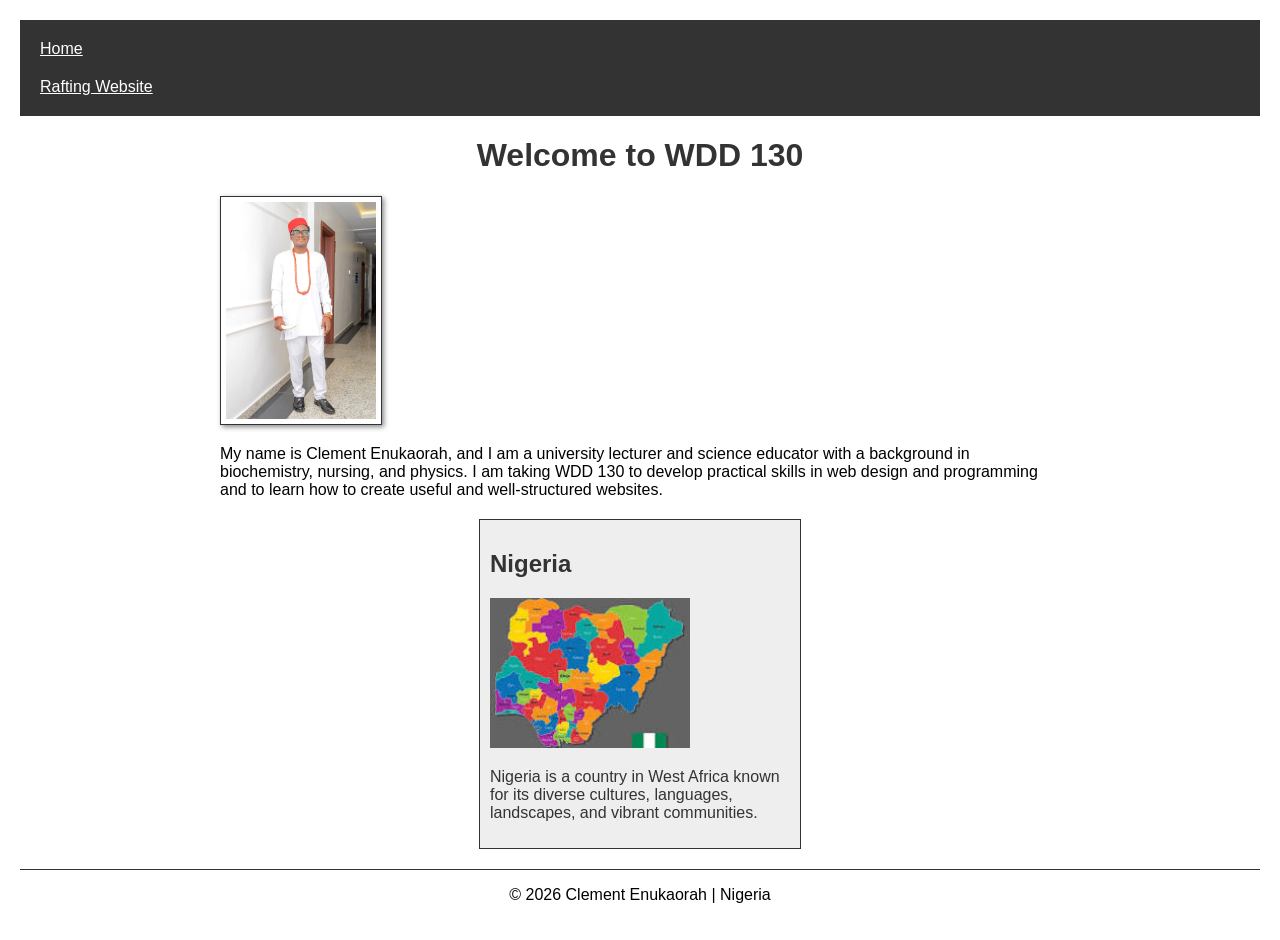
<file: index.html>
<!DOCTYPE html>
<html lang="en">

<head>
    <meta charset="UTF-8">
    <meta name="viewport" content="width=device-width, initial-scale=1.0">
    <meta name="description"
      content="Clement Enukaorah's WDD 130 personal homepage, featuring my background, interests, and journey into web development.">
    <meta name="author" content="Clement Enukaorah">
    <title>WDD 130 | Clement Enukaorah</title>
    <link rel="stylesheet" href="styles/styles.css">
</head>

<body>
    <header>
        <nav>
            <a href="#">Home</a>
            <a href="wwr/">Rafting Website</a>
        </nav>
    </header>
    <main>
        <h1>Welcome to WDD 130</h1>
        <img src="images/profile.jpg" alt="My profile photograph">
        <p>
            My name is Clement Enukaorah, and I am a university lecturer and science educator
            with a background in biochemistry, nursing, and physics. I am taking WDD 130 to
            develop practical skills in web design and programming and to learn how to create
            useful and well-structured websites.
        </p>
    </main>

    <aside>
        <h2>Nigeria</h2>
        <img src="images/nigeria.jpg" alt="Map of Nigeria">
        <p>
            Nigeria is a country in West Africa known for its diverse cultures,
            languages, landscapes, and vibrant communities.
        </p>
    </aside>
    <footer>
        <p>© 2026 Clement Enukaorah | Nigeria</p>
    </footer>
</body>

</html>
</file>
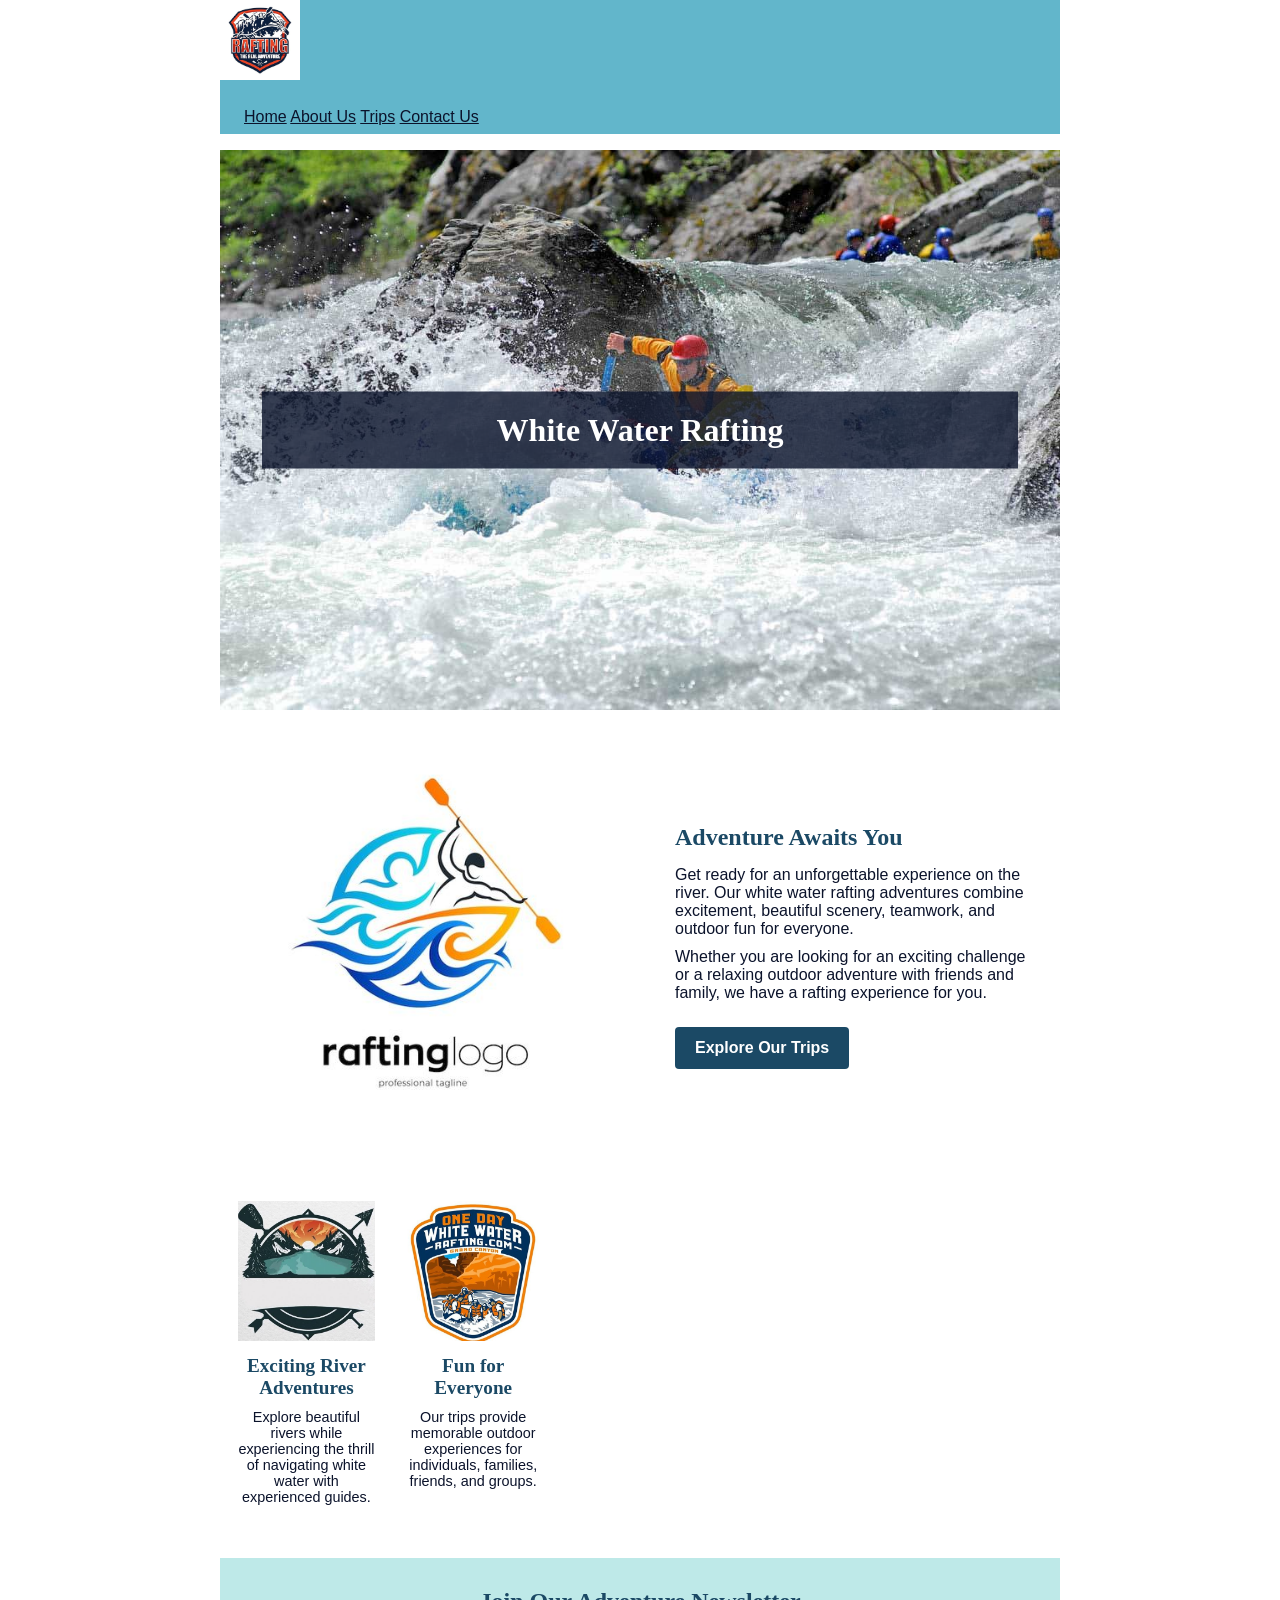
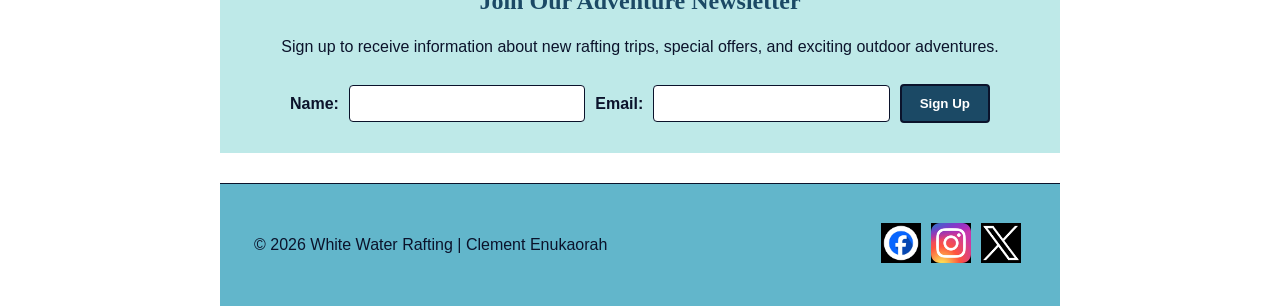
<file: wwr/index.html>
<!DOCTYPE html>
<html lang="en">

<head>
    <meta charset="UTF-8">
    <meta name="viewport" content="width=device-width, initial-scale=1.0">

    <meta name="description"
      content="Discover exciting white water rafting adventures, unforgettable river trips, and outdoor experiences for individuals, families, and groups.">

    <meta name="author" content="Clement Enukaorah">

    <title>Home | White Water Rafting</title>

    <link rel="stylesheet" href="styles/rafting.css">
</head>

<body>

    <header>
        <img src="images/rafting-logo.png" alt="White Water Rafting Company Logo">

        <nav>
            <a href="index.html">Home</a>
            <a href="about.html">About Us</a>
            <a href="trips.html">Trips</a>
            <a href="contact.html">Contact Us</a>
        </nav>
    </header>

    <main>

        <div class="home-hero">
            <img src="images/rafting-hero.jpg"
              alt="People enjoying an exciting white water rafting adventure">

            <h1>White Water Rafting</h1>
        </div>

        <section class="home-intro">

            <div class="intro-image">
                <img src="images/rafting1.jpg" alt="Rafters navigating exciting white water">
            </div>

            <div class="intro-content">
                <h2>Adventure Awaits You</h2>

                <p>
                    Get ready for an unforgettable experience on the river.
                    Our white water rafting adventures combine excitement,
                    beautiful scenery, teamwork, and outdoor fun for everyone.
                </p>

                <p>
                    Whether you are looking for an exciting challenge or a
                    relaxing outdoor adventure with friends and family, we
                    have a rafting experience for you.
                </p>

                <a class="cta-button" href="trips.html">
                    Explore Our Trips
                </a>
            </div>

        </section>

        <section class="home-offerings">

            <div>
                <img src="images/rafting2.jpg" alt="Rafting group enjoying a river adventure">

                <h2>Exciting River Adventures</h2>

                <p>
                    Explore beautiful rivers while experiencing the thrill
                    of navigating white water with experienced guides.
                </p>
            </div>

            <div>
                <img src="images/rafting3.jpg" alt="Friends enjoying a white water rafting trip">

                <h2>Fun for Everyone</h2>

                <p>
                    Our trips provide memorable outdoor experiences for
                    individuals, families, friends, and groups.
                </p>
            </div>

        </section>

        <section class="newsletter">

            <h2>Join Our Adventure Newsletter</h2>

            <p>
                Sign up to receive information about new rafting trips,
                special offers, and exciting outdoor adventures.
            </p>

            <form>
                <label for="name">Name:</label>
                <input type="text" id="name" name="name" required>

                <label for="email">Email:</label>
                <input type="email" id="email" name="email" required>

                <button type="submit">Sign Up</button>
            </form>

        </section>

    </main>

    <footer>

        <p>© 2026 White Water Rafting | Clement Enukaorah</p>

        <nav class="socialmedia">

            <a href="https://facebook.com">
                <img src="images/facebook.png" alt="Facebook">
            </a>

            <a href="https://instagram.com">
                <img src="images/instagram.png" alt="Instagram">
            </a>

            <a href="https://twitter.com">
                <img src="images/twitter.png" alt="Twitter">
            </a>

        </nav>

    </footer>

</body>

</html>
</file>
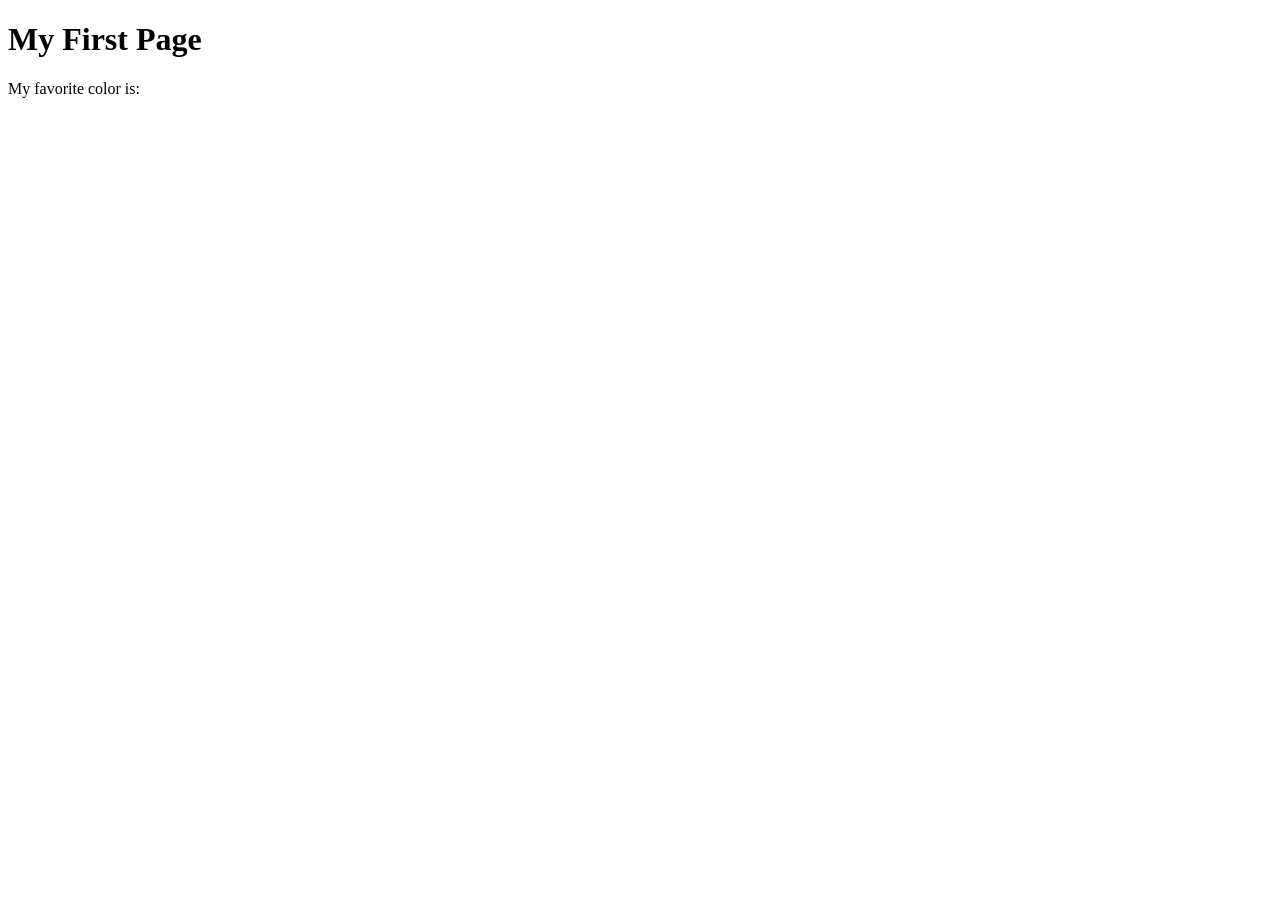
<file: week01/first-page.html>
<!DOCTYPE html>
<html lang="en">
<head>
    <meta charset="UTF-8">
    <meta name="viewport" content="width=device-width, initial-scale=1.0">
    <title>My First Page</title>
</head>
<body>
    <h1>My First Page</h1>
    <p>My favorite color is: </p>
</body>
</html>
</file>
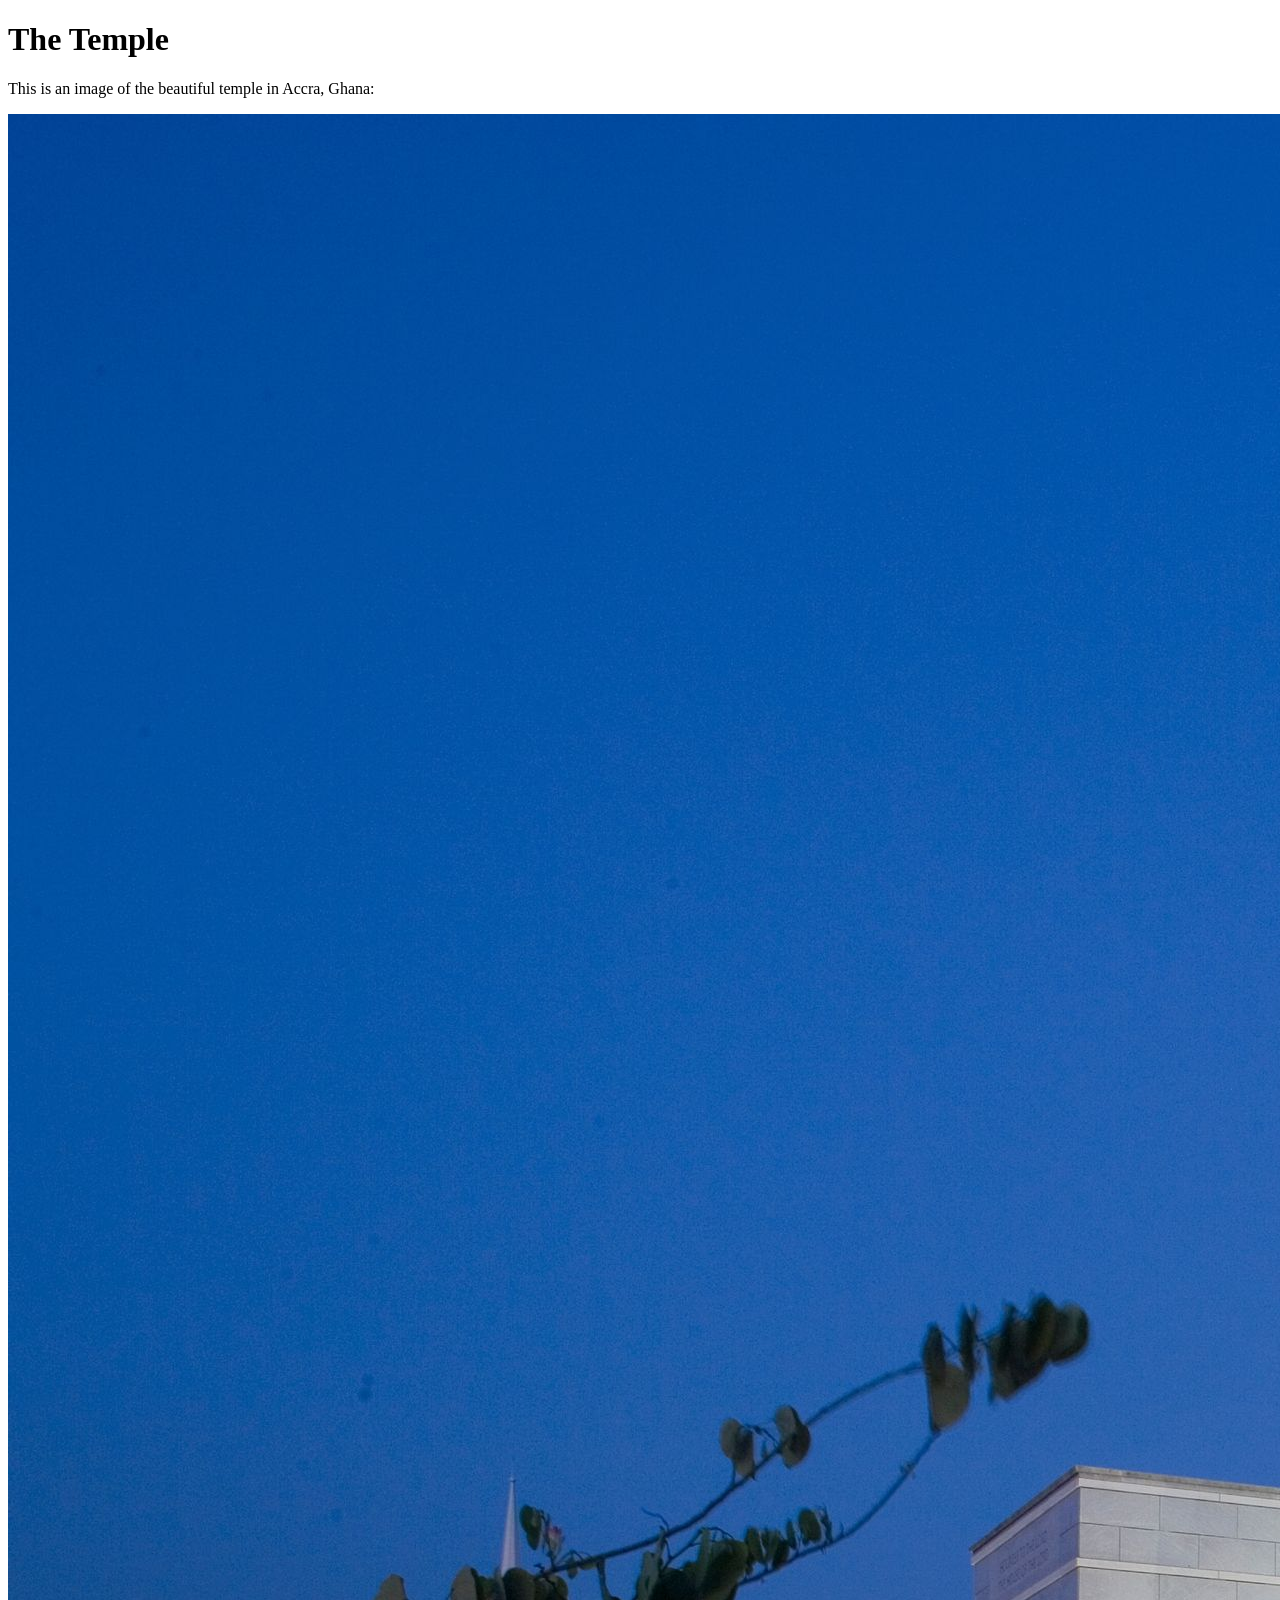
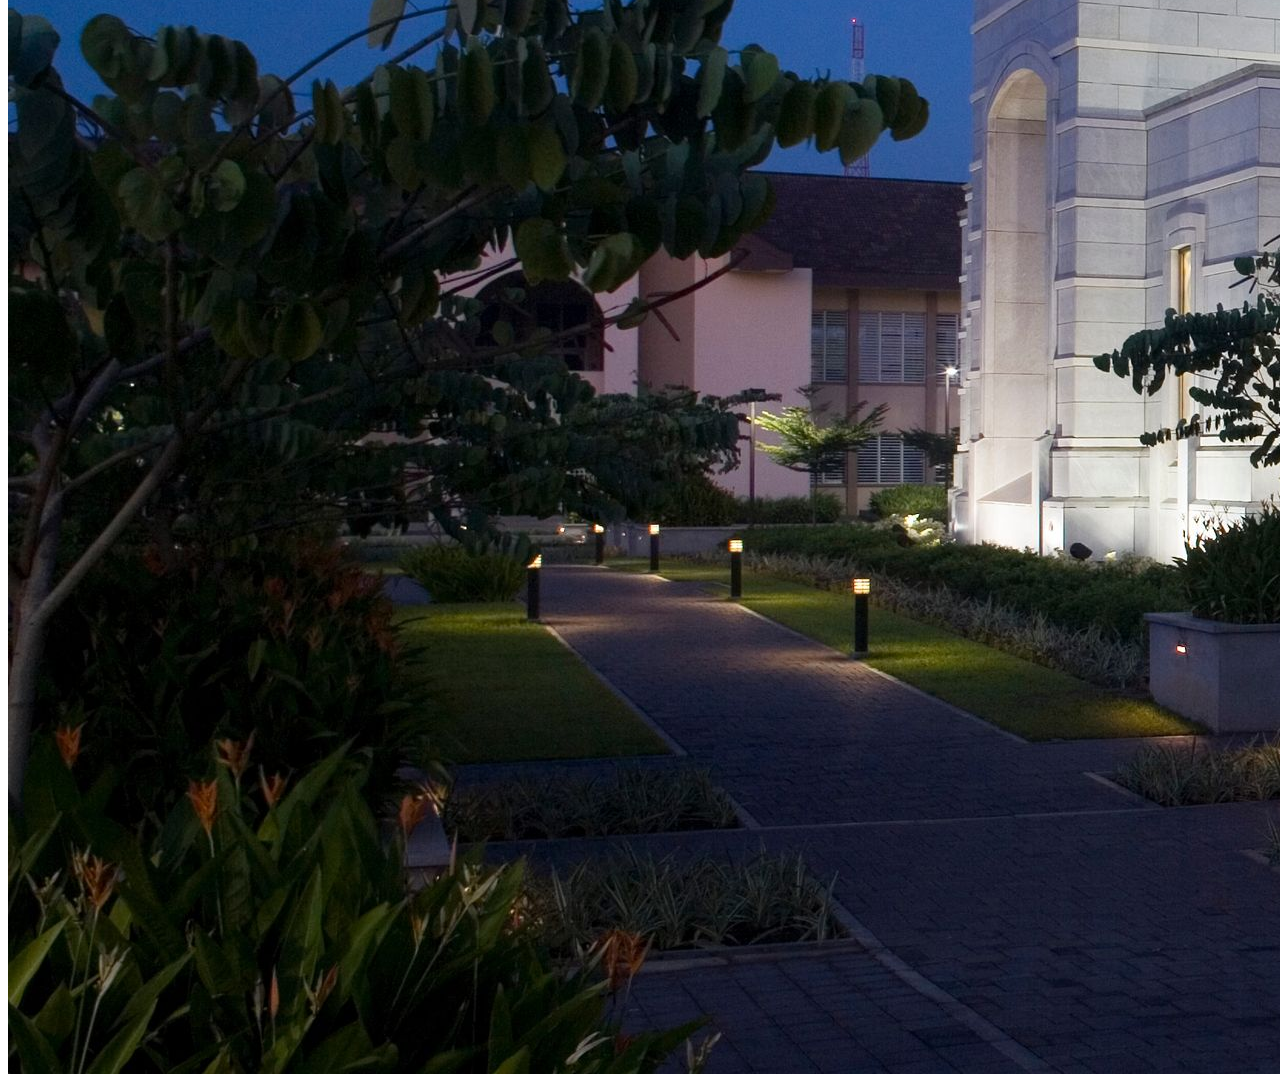
<file: week01/images.html>
<!DOCTYPE html>
<html lang="en">
<head>
    <meta charset="UTF-8">
    <meta name="viewport" content="width=device-width, initial-scale=1.0">
    <title>Temple Image</title>
</head>
<body>
    <h1>The Temple</h1>
    <p>This is an image of the beautiful temple in Accra, Ghana:</p>
    <img src="images/temple-large.jpeg" alt="The Accra Ghana Temple">
    
</body>
</html>
</file>
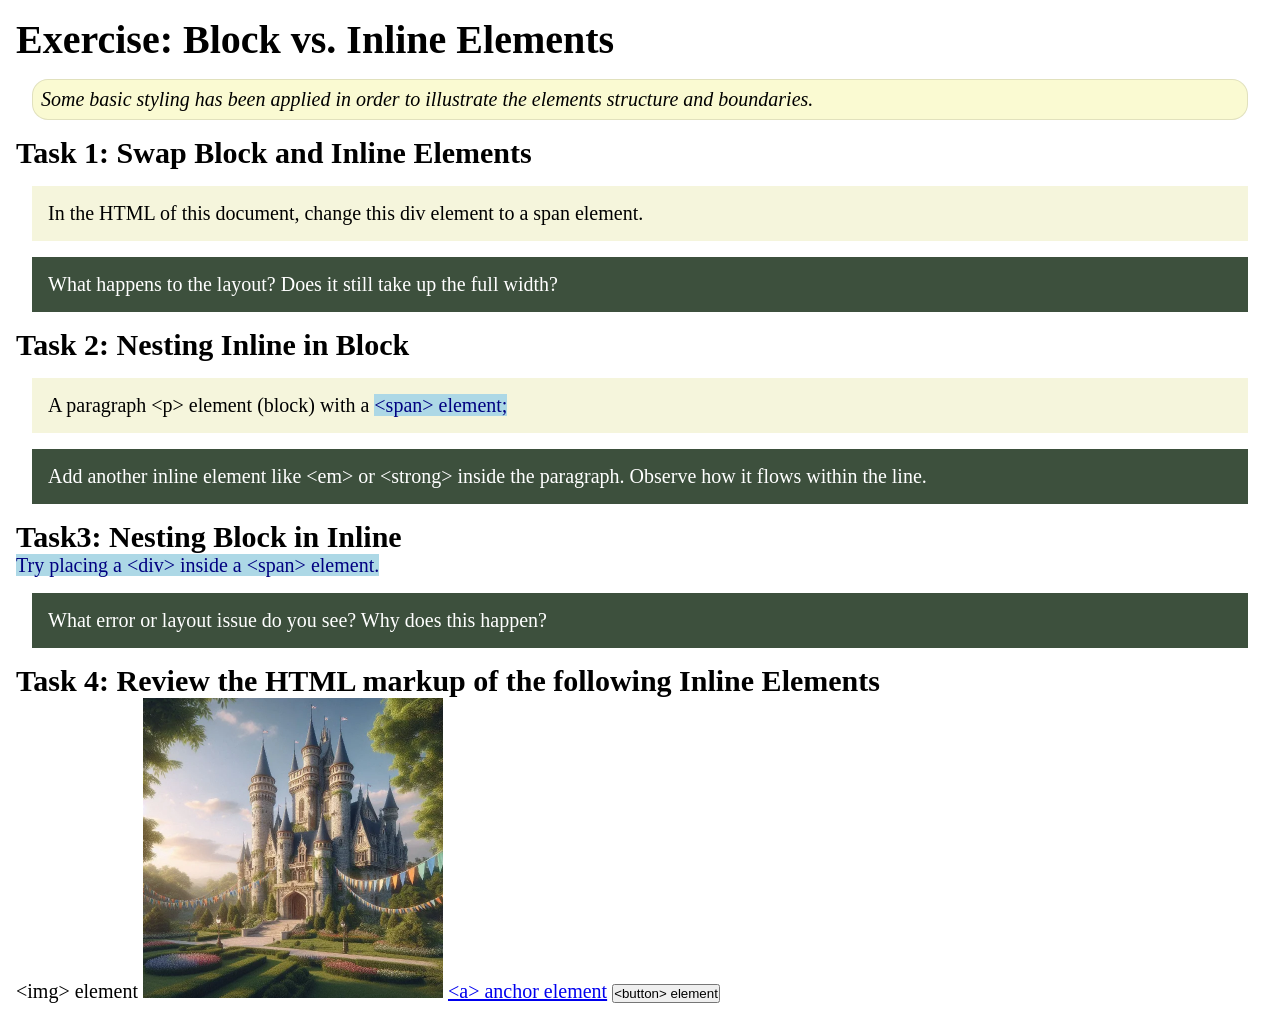
<file: week02/block-vs-inline.html>
<!DOCTYPE html>
<html lang="en">

<head>
    <meta charset="UTF-8">
    <meta name="viewport" content="width=device-width, initial-scale=1.0">
    <title>Exercise: Block vs. Inline Elements</title>
    <link rel="stylesheet" href="styles/block-vs-inline.css">
</head>

<body>
    <main>
        <h1>Exercise: Block vs. Inline Elements</h1>
        <p class="note">Some basic styling has been applied in order to illustrate the elements structure and
            boundaries.</p>

        <h2>Task 1: Swap Block and Inline Elements</h2>
        <div>In the HTML of this document, change this div element to a span element.</div>

        <p class="question">What happens to the layout? Does it still take up the full width?</p>

        <h2>Task 2: Nesting Inline in Block</h2>
        <p>A paragraph &lt;p&gt; element (block) with a <span>&lt;span&gt; element;</span></p>
        <p class="question">Add another inline element like &lt;em&gt; or &lt;strong&gt; inside the paragraph. Observe
            how it flows within the line.</p>

        <h2>Task3: Nesting Block in Inline</h2>
        <span>Try placing a &lt;div&gt; inside a &lt;span&gt; element.</span>
            <p class="question">What error or layout issue do you see? Why does this happen?</p>


            <h2>Task 4: Review the HTML markup of the following Inline Elements</h2>
        &lt;img&gt; element
        <img src="images/castle.webp" alt="placeholder image (images are inline)" width="300" height="300">
        <a href="https://churchofjesuschrist.org">&lt;a&gt; anchor element</a>
        <button type="button">&lt;button&gt; element</button>
    </main>
</body>

</html>
</file>
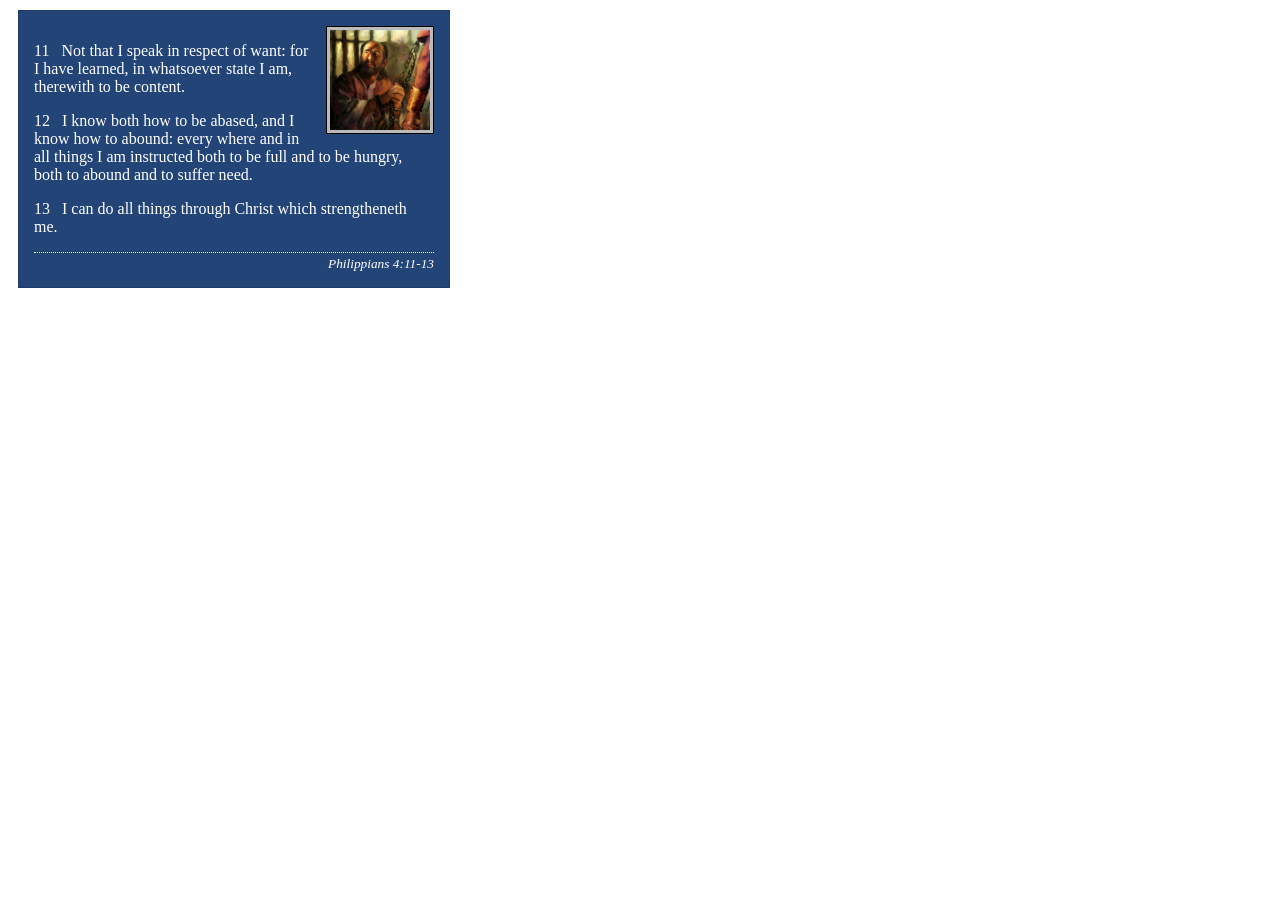
<file: week02/box-model-solution.html>
<!DOCTYPE html>
<html lang="en">
<head>
    <meta charset="UTF-8">
    <meta name="viewport" content="width=device-width, initial-scale=1.0">
    <title>Box Model Activity</title>
    <link rel="stylesheet" href="styles/box-model-solution.css">
</head>
<body>
    <main>
        <div class="callout">
            <img src="images/apostle-paul-imprisoned.webp" alt="Paul the Apostle - Imprisoned in Rome" width="200" height="200">
            <blockquote>
                <p>11 &nbsp; Not that I speak in respect of want: for I have learned, in whatsoever state I am, therewith to be content.</p>
                <p>12 &nbsp; I know both how to be abased, and I know how to abound: every where and in all things I am instructed both to be full and to be hungry, both to abound and to suffer need.</p>
                <p>13 &nbsp; I can do all things through Christ which strengtheneth me.</p>
            </blockquote>
            <cite>Philippians 4:11-13</cite>
        </div>
    </main>
</body>
</html>
</file>
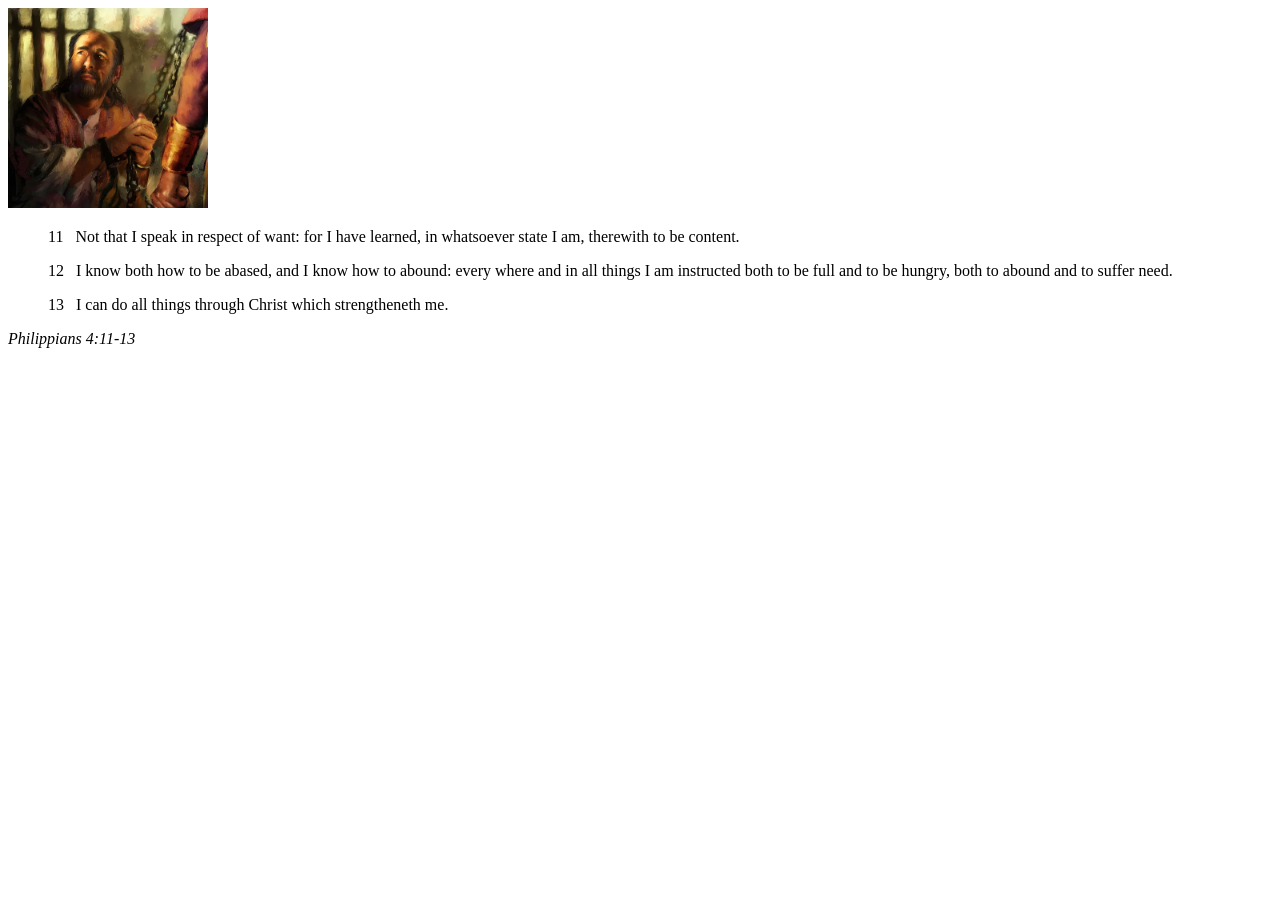
<file: week02/box-model.html>
<!DOCTYPE html>
<html lang="en">
<head>
    <meta charset="UTF-8">
    <meta name="viewport" content="width=device-width, initial-scale=1.0">
    <title>Box Model Activity</title>
</head>
<body>
    <main>
        <div class="callout">
            <img src="images/apostle-paul-imprisoned.webp" alt="Paul the Apostle - Imprisoned in Rome" width="200" height="200">
            <blockquote>
                <p>11 &nbsp; Not that I speak in respect of want: for I have learned, in whatsoever state I am, therewith to be content.</p>
                <p>12 &nbsp; I know both how to be abased, and I know how to abound: every where and in all things I am instructed both to be full and to be hungry, both to abound and to suffer need.</p>
                <p>13 &nbsp; I can do all things through Christ which strengtheneth me.</p>
            </blockquote>
            <cite>Philippians 4:11-13</cite>
        </div>
    </main>
</body>
</html>
</file>
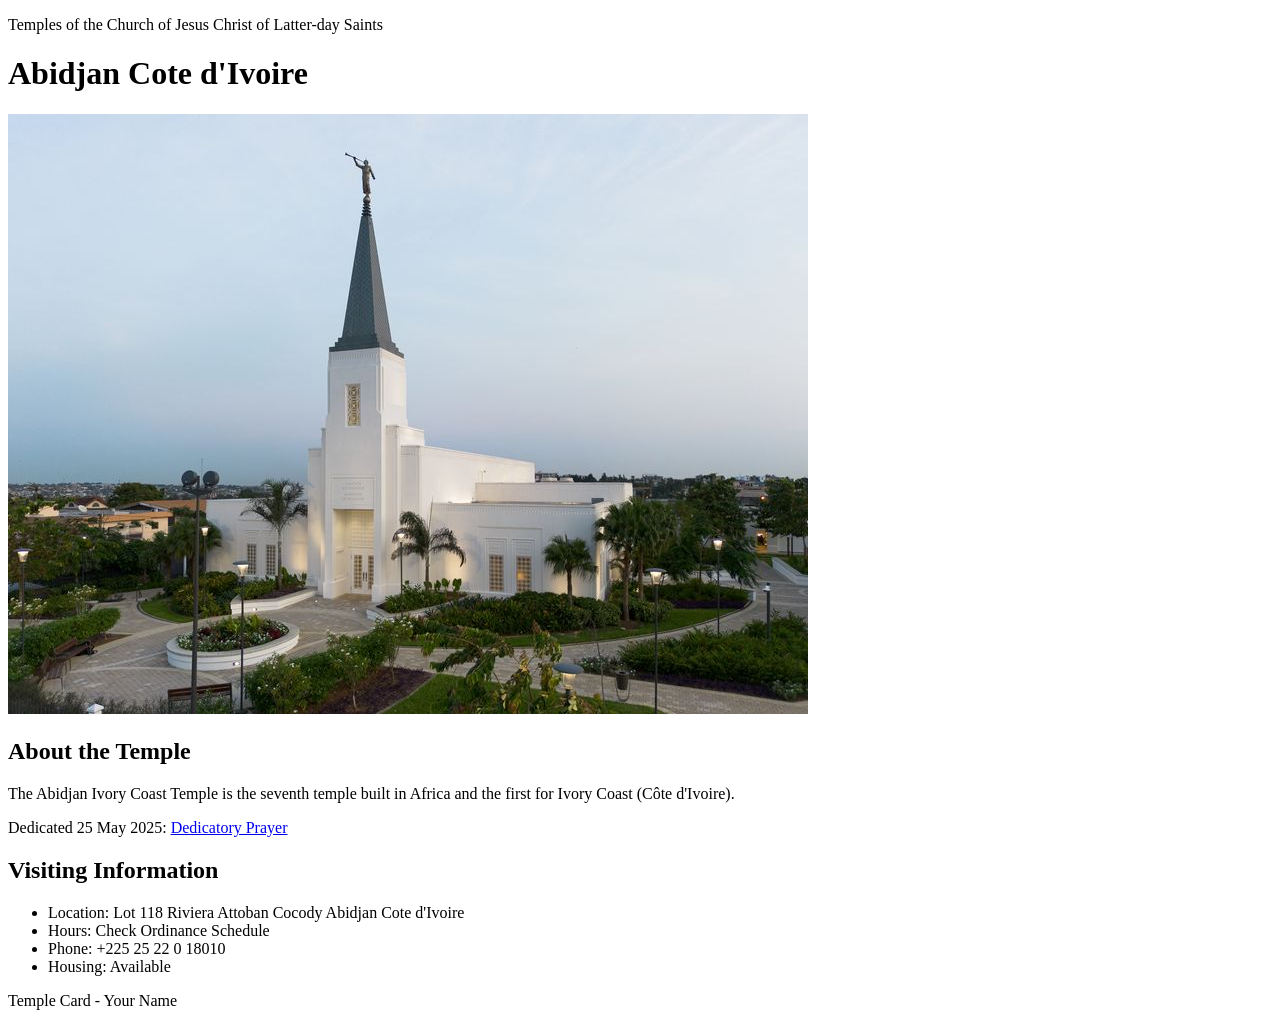
<file: week02/temple.html>
<!DOCTYPE html>
<html lang="en">

<head>
    <meta charset="UTF-8">
    <meta name="viewport" content="width=device-width, initial-scale=1.0">
    <title>Temple Card - Abidjan Cote d'Ivoire</title>
</head>

<body>
    <header>
        <p>Temples of the Church of Jesus Christ of Latter-day Saints</p>
    </header>
    <main>
        <h1>Abidjan Cote d'Ivoire</h1>
        <picture>
            <img src="images/abidjan-ivory-coast.jpeg" alt="Abidjan Cote d'Ivoire Temple">
        </picture>
        <section>
            <h2>About the Temple</h2>
            <p>The Abidjan Ivory Coast Temple is the seventh temple built in Africa and the first for Ivory Coast (Côte
                d'Ivoire).</p>
            <p>Dedicated 25 May 2025: <a
                    href="https://www.churchofjesuschrist.org/temples/dedicatory-prayer/abidjan-ivory-coast-temple/2025-05-25?lang=eng"
                    target="_blank" rel="noopener noreferrer">Dedicatory Prayer</a></p>
        </section>
        <section>
            <h2>Visiting Information</h2>
            <ul>
                <li>Location: Lot 118 Riviera Attoban Cocody Abidjan Cote d'Ivoire</li>
                <li>Hours: Check Ordinance Schedule</li>
                <li>Phone: +225 25 22 0 18010</li>
                <li>Housing: Available</li>
            </ul>
        </section>
    </main>
    <footer>
        <p>Temple Card - Your Name</p>
    </footer>
</body>

</html>
</file>
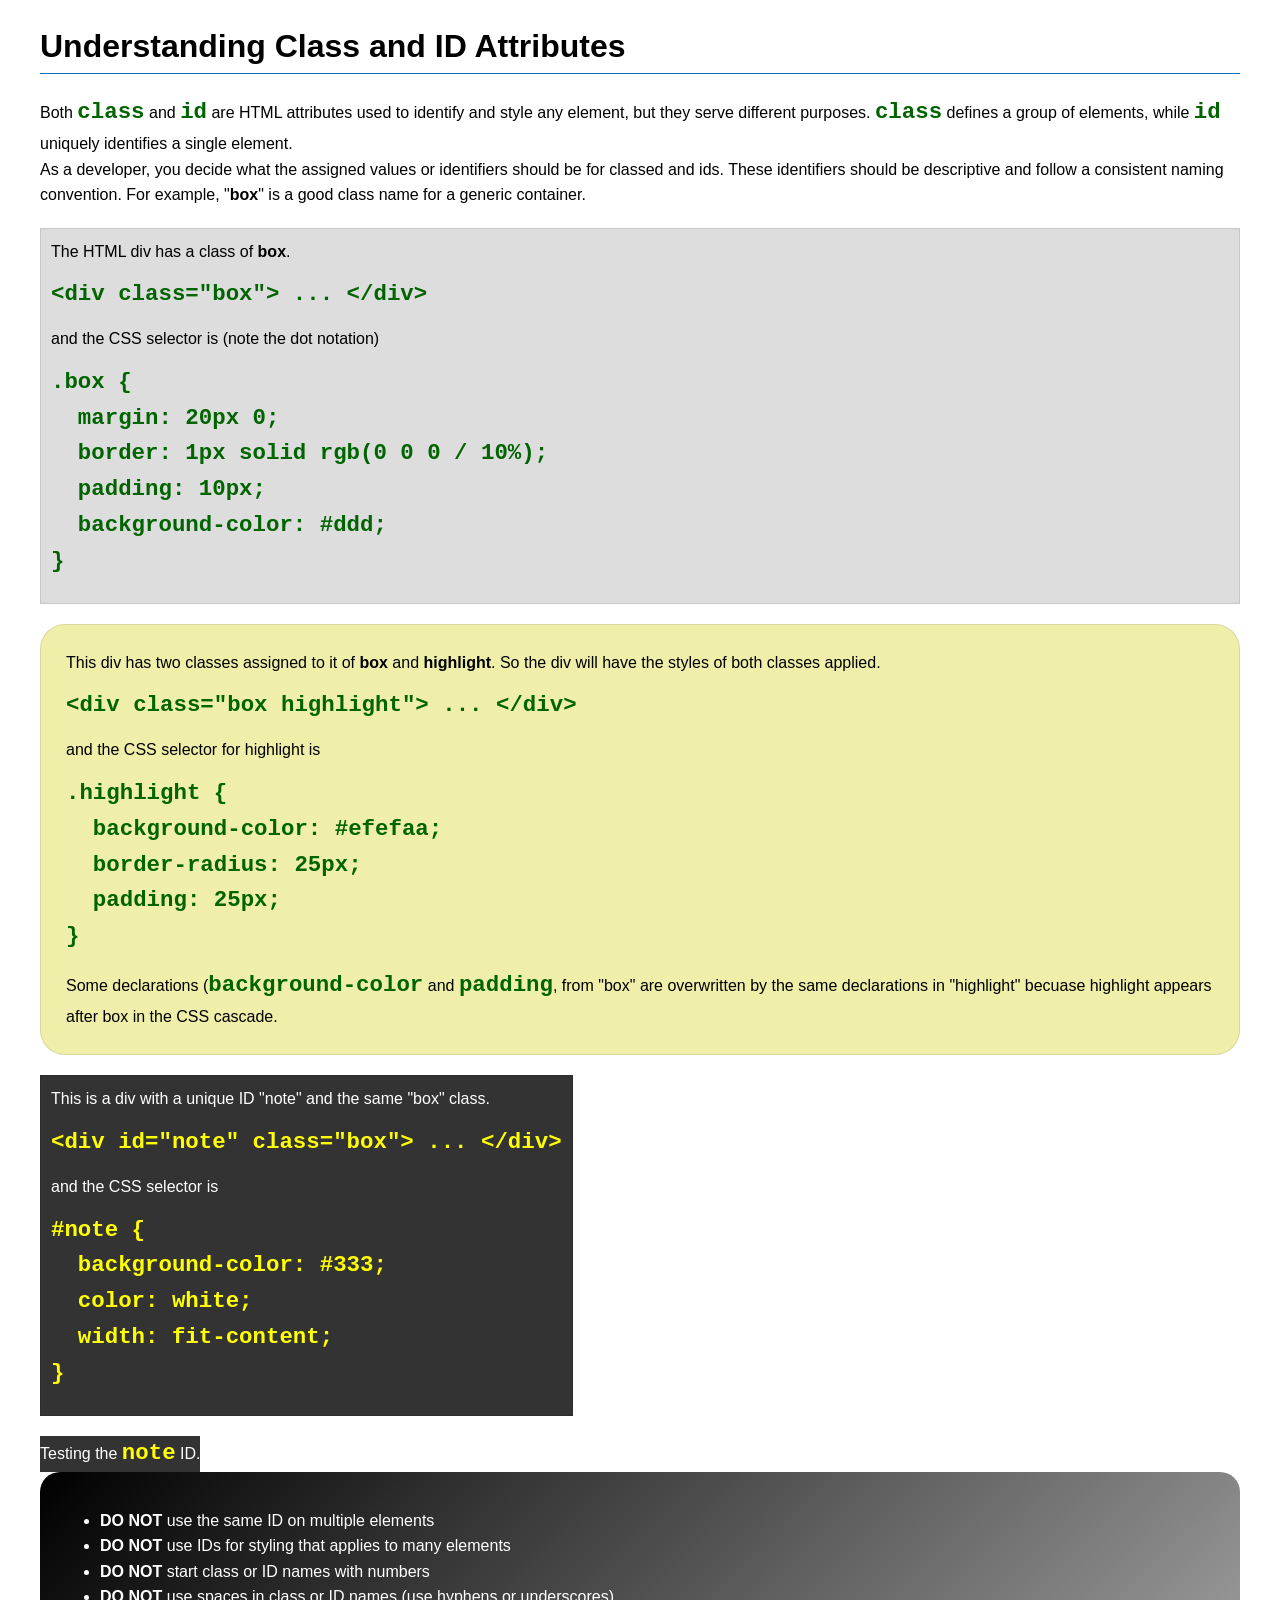
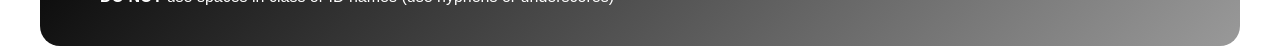
<file: week03/class-and-id.html>
<!DOCTYPE html>
<html lang="en">

<head>
    <meta charset="UTF-8">
    <meta name="viewport" content="width=device-width, initial-scale=1.0">
    <title>Class vs ID Attributes</title>
    <link rel="stylesheet" href="styles/class-and-id.css">
</head>

<body>
    <h1>Understanding Class and ID Attributes</h1>
    <p>Both <code>class</code> and <code>id</code> are HTML attributes used to identify and style any element, but they
        serve different purposes. <code>class</code> defines a group of elements, while <code>id</code> uniquely
        identifies a single element.</p>
    <p>As a developer, you decide what the assigned values or identifiers should be for classed and ids. These
        identifiers should be
        descriptive and follow a consistent naming convention. For example, "<strong>box</strong>" is a good class name
        for a generic container.</p>
    <div class="box">
        <p>The HTML div has a class of <strong>box</strong>.</p>
        <pre><code class="html">&lt;div class="box"&gt; ... &lt;/div&gt;</code></pre>
        and the CSS selector is (note the dot notation)
        <pre><code class="css">.box {
  margin: 20px 0;
  border: 1px solid rgb(0 0 0 / 10%);
  padding: 10px;
  background-color: #ddd; 
}</code></pre>
    </div>

    <div class="box highlight">
        <p>This div has two classes assigned to it of <strong>box</strong> and <strong>highlight</strong>. So the div
            will have the styles of both classes applied.</p>
        <pre><code class="html">&lt;div class="box highlight"&gt; ... &lt;/div&gt;</code></pre>
        and the CSS selector for highlight is
        <pre><code class="css">.highlight {
  background-color: #efefaa;
  border-radius: 25px;
  padding: 25px;
}</code></pre>
<p>Some declarations (<code>background-color</code> and <code>padding</code>, from "box" are overwritten by the same declarations in "highlight" becuase highlight appears after box in the CSS cascade.</p>
    </div>

    <div id="note" class="box">
        <p>This is a div with a unique ID "note" and the same "box" class.</p>
        <pre><code class="html">&lt;div id="note" class="box"&gt; ... &lt;/div&gt;</code></pre>
        and the CSS selector is
        <pre><code class="css">#note {
  background-color: #333;
  color: white;
  width: fit-content;
}</code></pre>
    </div>

    <div id="note">
        <p>Testing the <code>note</code> ID.</p>
    </div>

    <section id="best-practice">
        <ul>
            <li><strong>DO NOT</strong> use the same ID on multiple elements</li>
            <li><strong>DO NOT</strong> use IDs for styling that applies to many elements</li>
            <li><strong>DO NOT</strong> start class or ID names with numbers</li>
            <li><strong>DO NOT</strong> use spaces in class or ID names (use hyphens or underscores)</li>
        </ul>
    </section>




</body>

</html>
</file>
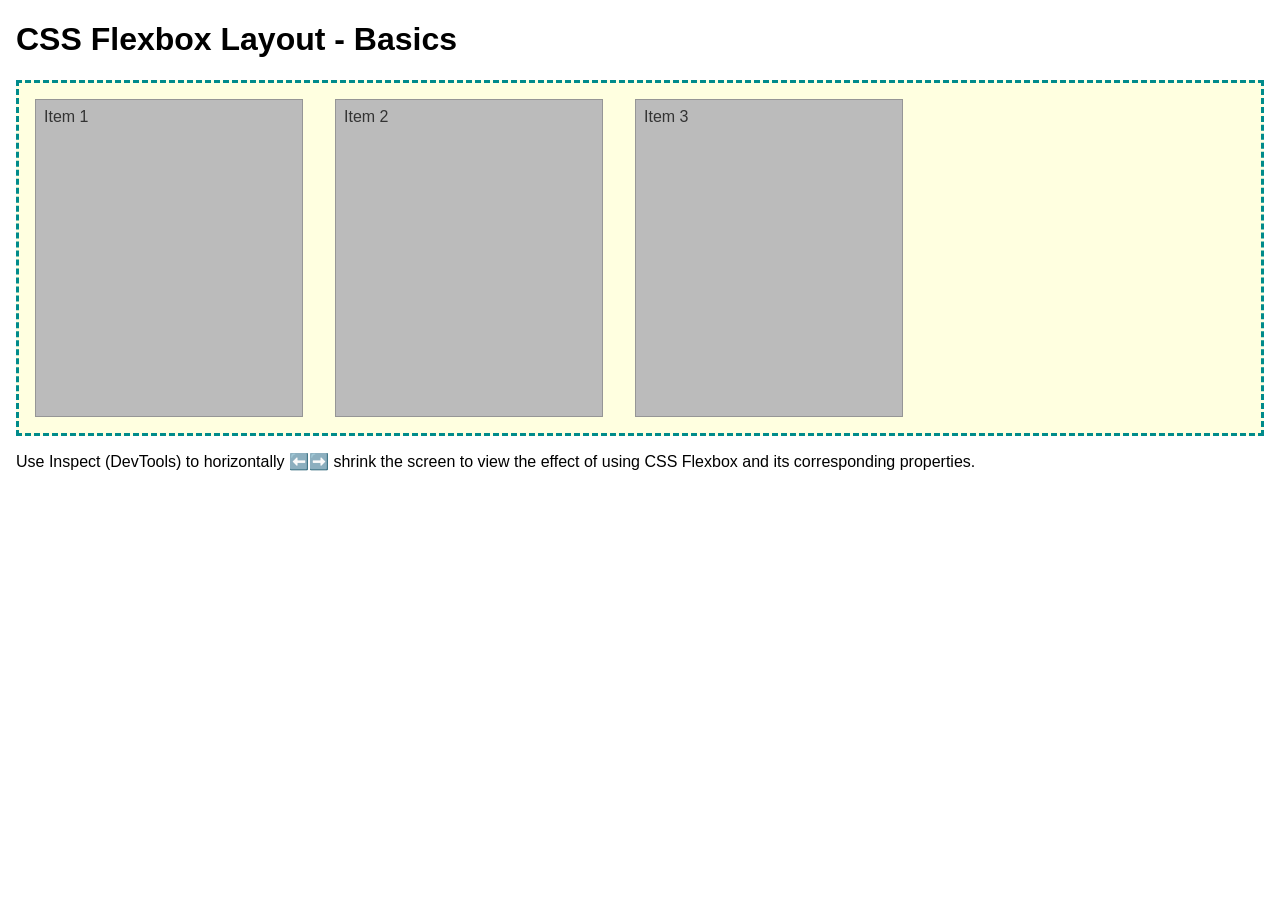
<file: week04/flexbox-layout.html>
<!DOCTYPE html>
<html lang="en">
<head>
    <meta charset="UTF-8">
    <meta name="viewport" content="width=device-width, initial-scale=1.0">
    <title>CSS Flexbox Layout - Basics</title>
    <link rel="stylesheet" href="styles/flexbox.css">
</head>
<body>
    <main>
        <h1>CSS Flexbox Layout - Basics</h1>
        <div class="flex-container">
            <div class="flex-item item1">Item 1</div>
            <div class="flex-item item2">Item 2</div>
            <div class="flex-item item3">Item 3</div>
        </div>
        <p>Use Inspect (DevTools) to horizontally ⬅️➡️ shrink the screen to view the effect of using CSS Flexbox and its corresponding properties.</p>
    </main>
</body>
</html>
</file>
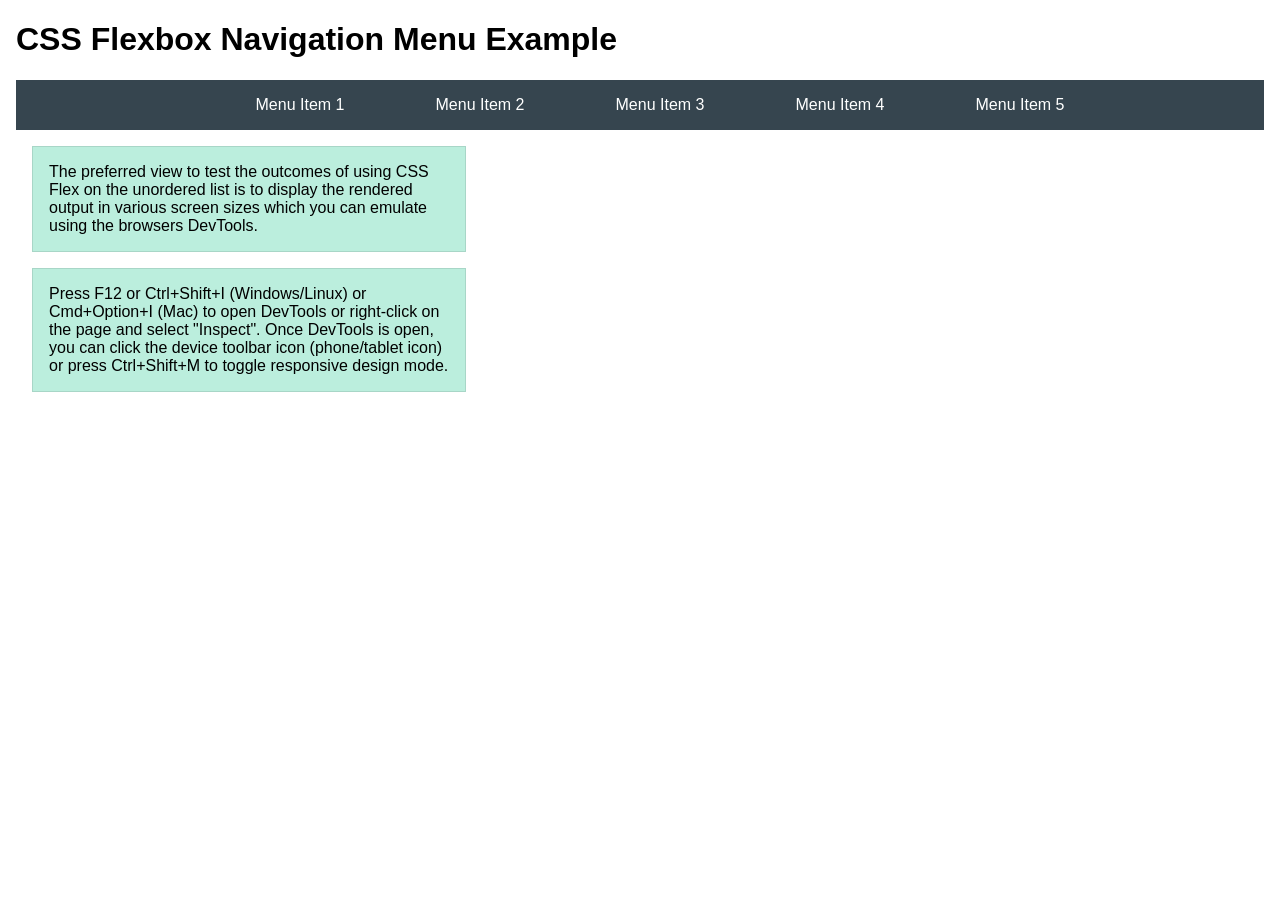
<file: week04/flexbox-menu.html>
<!DOCTYPE html>
<html lang="en">
<head>
    <meta charset="UTF-8">
    <meta name="viewport" content="width=device-width, initial-scale=1.0">
    <title>CSS Flexbox - Navigation Menu</title>
    <link rel="stylesheet" href="styles/flexbox-menu.css">
</head>
<body>
    <main>
        <h1>CSS Flexbox Navigation Menu Example</h1>
        <nav>
            <ul>
                <li><a href="#">Menu Item 1</a></li>
                <li><a href="#">Menu Item 2</a></li>
                <li><a href="#">Menu Item 3</a></li>
                <li><a href="#">Menu Item 4</a></li>
                <li><a href="#">Menu Item 5</a></li>
            </ul>
        </nav>
        <p>The preferred view to test the outcomes of using CSS Flex on the unordered list is to display the rendered output in various screen sizes which you can emulate using the browsers DevTools.</p>

        <p>Press F12 or Ctrl+Shift+I (Windows/Linux) or Cmd+Option+I (Mac) to open DevTools or right-click on the page and select "Inspect". Once DevTools is open, you can click the device toolbar icon (phone/tablet icon) or press Ctrl+Shift+M to toggle responsive design mode.</p>

                      
        
    </main>
</body>
</html>
</file>
<file: styles/styles.css>
body {
    font-family: Arial, Helvetica, sans-serif;
    margin: 0;
    padding: 20px;
}

h1 {
    text-align: center;
    color: #333;
}

nav {
    background-color: #333;
    padding: 10px;
}

nav a {
    color: white;
    padding: 10px;
    display: block;
}

main {
    max-width: 840px;
    margin: 0 auto;
}

h1 {
    color: #333;
}

main img {
    width: 150px;
    height: auto;
    border: 1px solid #333;
    padding: 5px;
    box-shadow: 2px 2px 5px #888;
}

aside {
    width: 300px;
    margin: 20px auto;
    border: 1px solid #333;
    padding: 10px;
    background-color: #eee;
    color: #333;
}

aside img {
    width: 200px;
    height: auto;
}

p {
    padding: 0;
}

footer {
    margin-top: 20px;
    border-top: 1px solid #333;
    text-align: center;
}
</file>
<file: wwr/styles/rafting.css>
:root {
    --primary-color: #1b4965;
    --secondary-color: #62b6cb;
    --accent1-color: #0b132b;
    --accent2-color: #bee9e8;
    --heading-font: Georgia, serif;
    --body-font: Arial, sans-serif;
}

* {
    margin: 0;
    padding: 0;
    box-sizing: border-box;
}

body {
    font-family: var(--body-font);
    color: var(--accent1-color);
}

header,
main,
footer {
    width: 840px;
    margin: 0 auto;
}

header {
    background-color: var(--secondary-color);
    color: var(--accent1-color);
}

h1,
h2 {
    font-family: var(--heading-font);
    color: var(--primary-color);
}

header img {
    width: 80px;
    height: auto;
}

header nav a {
    color: var(--accent1-color);
}

nav,
p,
section,
article {
    margin: 16px;
    padding: 8px;
}

.socialmedia a {
    text-decoration: none;
}

.hero {
    position: relative;
}

.hero img {
    display: block;
    width: 100%;
    height: auto;
}

.hero h1 {
    position: absolute;
    top: 20px;
    width: 100%;
    padding: 16px;
    text-align: center;
    opacity: 0.7;
    background-color: var(--accent1-color);
    color: #fff;
}

.hero article {
    position: absolute;
    bottom: 20px;
    left: 20px;
    right: 20px;
    background-color: rgba(255, 255, 255, 0.85);
    padding: 16px;
}

.hero article img {
    float: right;
    width: 125px;
    margin: 0 0 10px 10px;
}

footer {
    display: flex;
    justify-content: space-between;
    align-items: center;
    border-top: 1px solid var(--accent1-color);
    margin-top: 20px;
    padding: 10px;
    background-color: var(--secondary-color);
    color: var(--accent1-color);
}

.socialmedia {
    display: flex;
    align-items: center;
}

.socialmedia img {
    width: 40px;
    height: 40px;
    margin: 5px;
}

section figure {
    margin: 10px;
    text-align: center;
}

section:nth-of-type(2) {
    display: grid;
    grid-template-columns: repeat(5, 1fr);
    gap: 10px;
    align-items: start;
}

section figure img {
    width: 120px;
    height: 80px;
    object-fit: cover;
}

section figure figcaption {
    font-size: 0.9rem;
    margin-top: 5px;
}

/* =========================
   CONTACT PAGE
   ========================= */

/* Contact information */
.contact-info {
    display: grid;
    grid-template-columns: 1fr 1fr;
    gap: 20px;
    align-items: start;
}

.contact-info h2 {
    grid-column: 1;
}

.contact-info > p {
    grid-column: 1;
}

.contact-info address {
    grid-column: 1;
    font-style: normal;
}

.contact-info address p {
    margin: 10px 0;
    padding: 0;
}

.contact-info iframe {
    grid-column: 2;
    grid-row: 1 / span 3;
    width: 100%;
    height: 300px;
    border: 1px solid var(--accent1-color);
}

/* Employee profiles */
main section.employees {
    display: grid;
    grid-template-columns: repeat(3, 1fr);
    gap: 20px;
    align-items: start;
    text-align: center;
}

main section.employees h2 {
    grid-column: 1 / -1;
}

.employees figure {
    margin: 10px;
}

.employees img {
    width: 100%;
    max-width: 180px;
    height: 180px;
    object-fit: cover;
    border-radius: 5px;
}

.employees figcaption {
    margin-top: 8px;
}

/* Contact form */
.contact-form {
    max-width: 700px;
    margin: 20px auto;
}

.contact-form form {
    display: grid;
    gap: 16px;
}

.contact-form label {
    display: block;
    margin-bottom: 6px;
    font-weight: bold;
}

.contact-form input[type="text"],
.contact-form input[type="email"],
.contact-form textarea {
    width: 100%;
    padding: 10px;
    border: 1px solid var(--accent1-color);
    border-radius: 4px;
    font-family: var(--body-font);
    font-size: 1rem;
}

.contact-form textarea {
    resize: vertical;
}

.contact-form fieldset {
    padding: 16px;
    border: 1px solid var(--accent1-color);
    border-radius: 4px;
}

.contact-form fieldset label {
    font-weight: normal;
    margin: 8px 0;
}

.contact-form input[type="radio"],
.contact-form input[type="checkbox"] {
    width: 18px;
    height: 18px;
    margin-right: 8px;
    vertical-align: middle;
}

.contact-form button {
    width: fit-content;
    padding: 12px 24px;
    border: 2px solid var(--accent1-color);
    border-radius: 4px;
    background-color: var(--primary-color);
    color: #fff;
    font-size: 1rem;
    font-weight: bold;
    cursor: pointer;
}

.contact-form button:hover {
    background-color: var(--accent1-color);
}

/* =========================
   RESPONSIVE LAYOUT
   ========================= */

@media (max-width: 700px) {

    header,
    main,
    footer {
        width: 100%;
    }

    .contact-info {
        display: block;
    }

    .contact-info iframe {
        width: 100%;
        min-height: 250px;
        margin-top: 15px;
    }

    main section.employees {
        grid-template-columns: 1fr;
    }

    .employees figure {
        width: 100%;
        max-width: 300px;
        margin: 10px auto;
    }

    .contact-form {
        width: 90%;
    }
}

/* =========================
   HOME PAGE
   ========================= */

.home-hero {
    position: relative;
    width: 100%;
}

.home-hero img {
    display: block;
    width: 100%;
    height: auto;
}

.home-hero h1 {
    position: absolute;
    top: 50%;
    left: 50%;
    transform: translate(-50%, -50%);
    width: 90%;
    padding: 20px;
    text-align: center;
    background-color: rgba(11, 19, 43, 0.8);
    color: #fff;
}

/* Home introduction */

.home-intro {
    display: grid;
    grid-template-columns: 1fr 1fr;
    gap: 30px;
    align-items: center;
    margin: 30px 0;
}

.intro-image img {
    display: block;
    width: 100%;
    height: auto;
}

.intro-content {
    padding: 20px;
}

.intro-content h2 {
    margin-bottom: 15px;
}

.intro-content p {
    margin: 10px 0;
    padding: 0;
}

.cta-button {
    display: inline-block;
    margin-top: 15px;
    padding: 12px 20px;
    background-color: var(--primary-color);
    color: #fff;
    text-decoration: none;
    font-weight: bold;
    border-radius: 4px;
}

.cta-button:hover {
    background-color: var(--accent1-color);
}

/* Home offerings */

.home-offerings {
    display: grid;
    grid-template-columns: repeat(2, 1fr);
    gap: 15px;
    margin: 30px 0;
}

.home-offerings div {
    text-align: center;
    padding: 10px;
}

.home-offerings img {
    width: 100%;
    height: 140px;
    object-fit: cover;
}

.home-offerings h2 {
    font-size: 1.2rem;
    margin: 10px 0;
}

.home-offerings p {
    font-size: 0.9rem;
    margin: 5px 0;
    padding: 0;
}

/* Newsletter */

.newsletter {
    margin: 30px 0;
    padding: 30px;
    text-align: center;
    background-color: var(--accent2-color);
}

.newsletter p {
    margin: 15px 0;
}

.newsletter form {
    display: grid;
    grid-template-columns: auto 1fr auto 1fr auto;
    gap: 10px;
    align-items: center;
    max-width: 700px;
    margin: 20px auto 0;
}

.newsletter label {
    font-weight: bold;
}

.newsletter input {
    padding: 10px;
    border: 1px solid var(--accent1-color);
    border-radius: 4px;
}

.newsletter button {
    padding: 10px 18px;
    border: 2px solid var(--accent1-color);
    border-radius: 4px;
    background-color: var(--primary-color);
    color: #fff;
    font-weight: bold;
    cursor: pointer;
}

.newsletter button:hover {
    background-color: var(--accent1-color);
}

/* Home page responsive layout */

@media (max-width: 700px) {

    .home-intro,
    .home-offerings {
        grid-template-columns: 1fr;
    }

    .newsletter form {
        grid-template-columns: 1fr;
        text-align: left;
    }

    .newsletter button {
        width: fit-content;
    }

    .home-hero h1 {
        font-size: 1.5rem;
    }
}

/* =========================
   TRIPS PAGE
   ========================= */

.trips-hero {
    text-align: center;
    padding: 30px 20px;
    background-color: var(--accent2-color);
}

.trips-hero h1 {
    margin-bottom: 10px;
}

.trips-hero p {
    margin: 10px 0 20px;
}

.trip-cards {
    display: grid;
    grid-template-columns: repeat(3, 1fr);
    gap: 20px;
    margin: 30px 0;
}

.trip-card {
    padding: 15px;
    border: 1px solid var(--primary-color);
    text-align: center;
}

.trip-card img {
    width: 100%;
    height: 170px;
    object-fit: cover;
}

.trip-card h2 {
    margin: 15px 0 10px;
}

.trip-card p {
    margin: 8px 0;
    padding: 0;
}

.trip-table {
    margin: 30px 0;
}

.trip-table h2 {
    text-align: center;
    margin-bottom: 10px;
}

.trip-table > p {
    text-align: center;
}

.trip-table table {
    width: 100%;
    border-collapse: collapse;
    margin-top: 20px;
}

.trip-table caption {
    font-weight: bold;
    margin-bottom: 10px;
}

.trip-table th,
.trip-table td {
    border: 1px solid var(--accent1-color);
    padding: 12px;
    text-align: center;
}

.trip-table th {
    background-color: var(--primary-color);
    color: #fff;
}

.trip-table tr:nth-child(even) {
    background-color: var(--accent2-color);
}

.trips-cta {
    text-align: center;
    margin: 30px 0;
    padding: 30px 20px;
    background-color: var(--accent2-color);
}

.trips-cta h2 {
    margin-bottom: 10px;
}

.trips-cta p {
    margin: 10px 0 20px;
    padding: 0;
}

/* Trips responsive layout */

@media (max-width: 700px) {

    .trip-cards {
        grid-template-columns: 1fr;
    }

    .trip-table {
        overflow-x: auto;
    }

    .trip-table table {
        min-width: 650px;
    }
}
</file>
<file: week02/styles/block-vs-inline.css>
* {
    margin: 0;
    padding: 0;
}

body {
    font-size: 20px;
    margin: 1rem;
}

p,
div {
    background-color: beige;
    margin: 1rem;
    padding: 1rem;
}

span {
    color: navy;
    background-color: lightblue;
}

code {
    margin: 0;
    padding: 0;
    color: green;
    font-size: 1.2rem;
}

.note {
    font-style: italic;
    background-color: lightgoldenrodyellow;
    border-radius: 1rem;
    border: 1px solid rgb(0 0 0 / 10%);
    margin: 1rem;
    padding: .5rem;
}

.question {
    background-color: #3d503d;
    color: #fff;
}
</file>
<file: week02/styles/box-model-solution.css>
.callout {
    max-width: 400px;
    margin: 10px;
    border: 1px solid rgba(0, 0, 0, .1);
    padding: 15px;
    background-color: #247;
    color: #fff;
}

.callout img {
    float: right;
    margin: 0 0 10px 15px;
    border: 1px solid #000;
    padding: 3px;
    background-color: #bbb;
    width: 100px;
    height: auto;

}

blockquote {
    margin: 0;
}

cite {
    display: block;
    border-top: 1px dotted #fff;
    padding-top: 3px;
    text-align: right;
    font-size: smaller;
}
</file>
<file: week03/styles/class-and-id.css>
body {
    font-family: Arial, sans-serif;
    line-height: 1.6;
    margin: 0;
    padding: 0 40px;
}

h1 {
    border-bottom: 1px solid rgb(0 110 182);
    padding-bottom: 0;
}



p {
    margin: 0;
}

code {
    color: darkgreen;
    font-weight: 700;
    font-size: 1.4rem;
}

/* Class examples - can be reused */

.box {
    margin: 20px 0;
    border: 1px solid rgb(0 0 0 / 10%);
    padding: 10px;
    background-color: #ddd; /* this is shorthand for #dddddd */
}

.highlight {
    background-color: #efefaa;
    border-radius: 25px;
    padding: 25px;
}

/* ID examples - should be unique */

#note {
    background-color: #333;
    color: white;
    width: fit-content;
}

#note code {
    color: yellow;
}

#best-practice {
    background: linear-gradient(135deg, #000 0%, #999 100%);
    color: white;
    border-radius: 20px;
    padding: 20px
}
</file>
<file: week04/styles/flexbox.css>
body {
    font-family: Helvetica, Arial, sans-serif;
    margin: 1rem;
}

.flex-container {
    border: 3px dashed darkcyan;
    background-color: lightyellow;
    display: flex;
    flex-wrap: wrap;
}

.flex-item {
    width: 250px;
    margin: 1rem;
    border: 1px solid rgb(0 0 0 / 20%);
    padding: 0.5rem;
    background-color: #bbb;
    color: #333;
}

.item1 {
    min-height: 100px;
}

.item2 {
    min-height: 200px;
}

.item3 {
    min-height: 300px;
}
</file>
<file: week04/styles/flexbox-menu.css>
body {
    font-family: Helvetica, Arial, sans-serif;
    margin: 1rem;
}

nav {
    background-color: #36454f;
}

nav ul {
    list-style-type: none;
    display: flex;
    flex-wrap: wrap;
    max-width: 900px;
    margin: 0 auto;
    justify-content: space-around;
    align-items: center;
}

nav a {
    display: block;
    color: #fff;
    text-align: center;
    padding: 1rem;
    text-decoration: none;
}

p {
    margin: 1rem;
    border: 1px solid rgb(0 0 0 / 10%);
    padding: 1rem;
    background-color: #bed;
    max-width: 400px;
}

#devtools-btn {
    background-color: #36454f;
    color: white;
    border: none;
    padding: 12px 24px;
    margin: 1rem;
    font-size: 16px;
    font-family: Helvetica, Arial, sans-serif;
    border-radius: 4px;
    cursor: pointer;
    transition: background-color 0.3s ease;
}

#devtools-btn:hover {
    background-color: #4a5a6a;
}

#devtools-btn:active {
    background-color: #2a3a4a;
}
</file>
